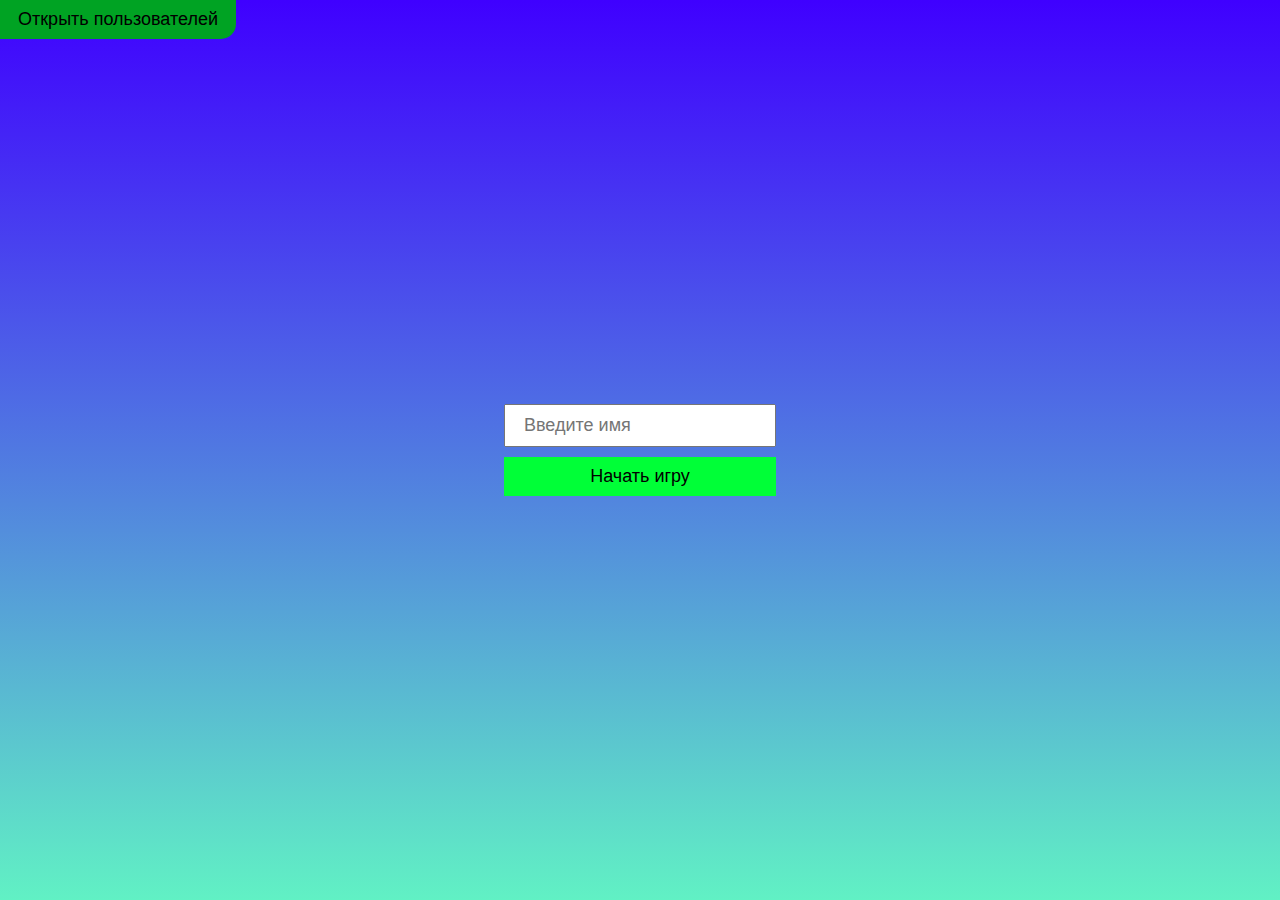
<file: index.html>
<!DOCTYPE html>
<html>
	<head>
		<meta charset="utf-8">
		<title>Меню</title>
        <link rel="stylesheet" href="main.css">
	</head>
	<body>
      <div class="score">
		<button id="open-score" class="menu-button">
			Открыть пользователей
		</button>
		<div class="score-content">
		</div>
	  </div>
	  <div class="container">
		<div class="menu">
			<input type="text" class="name-input" placeholder="Введите имя"/>
			<button class="menu-button level-button modal-open">Начать игру</button>
		  </div>
	  </div>
	  <div class="modal-window">
		<div class="modal-content">
			
		</div>
	  </div>
	</body>
	<script src="modal.js"></script>
    <script src="script.js"></script>
</html>
</file>
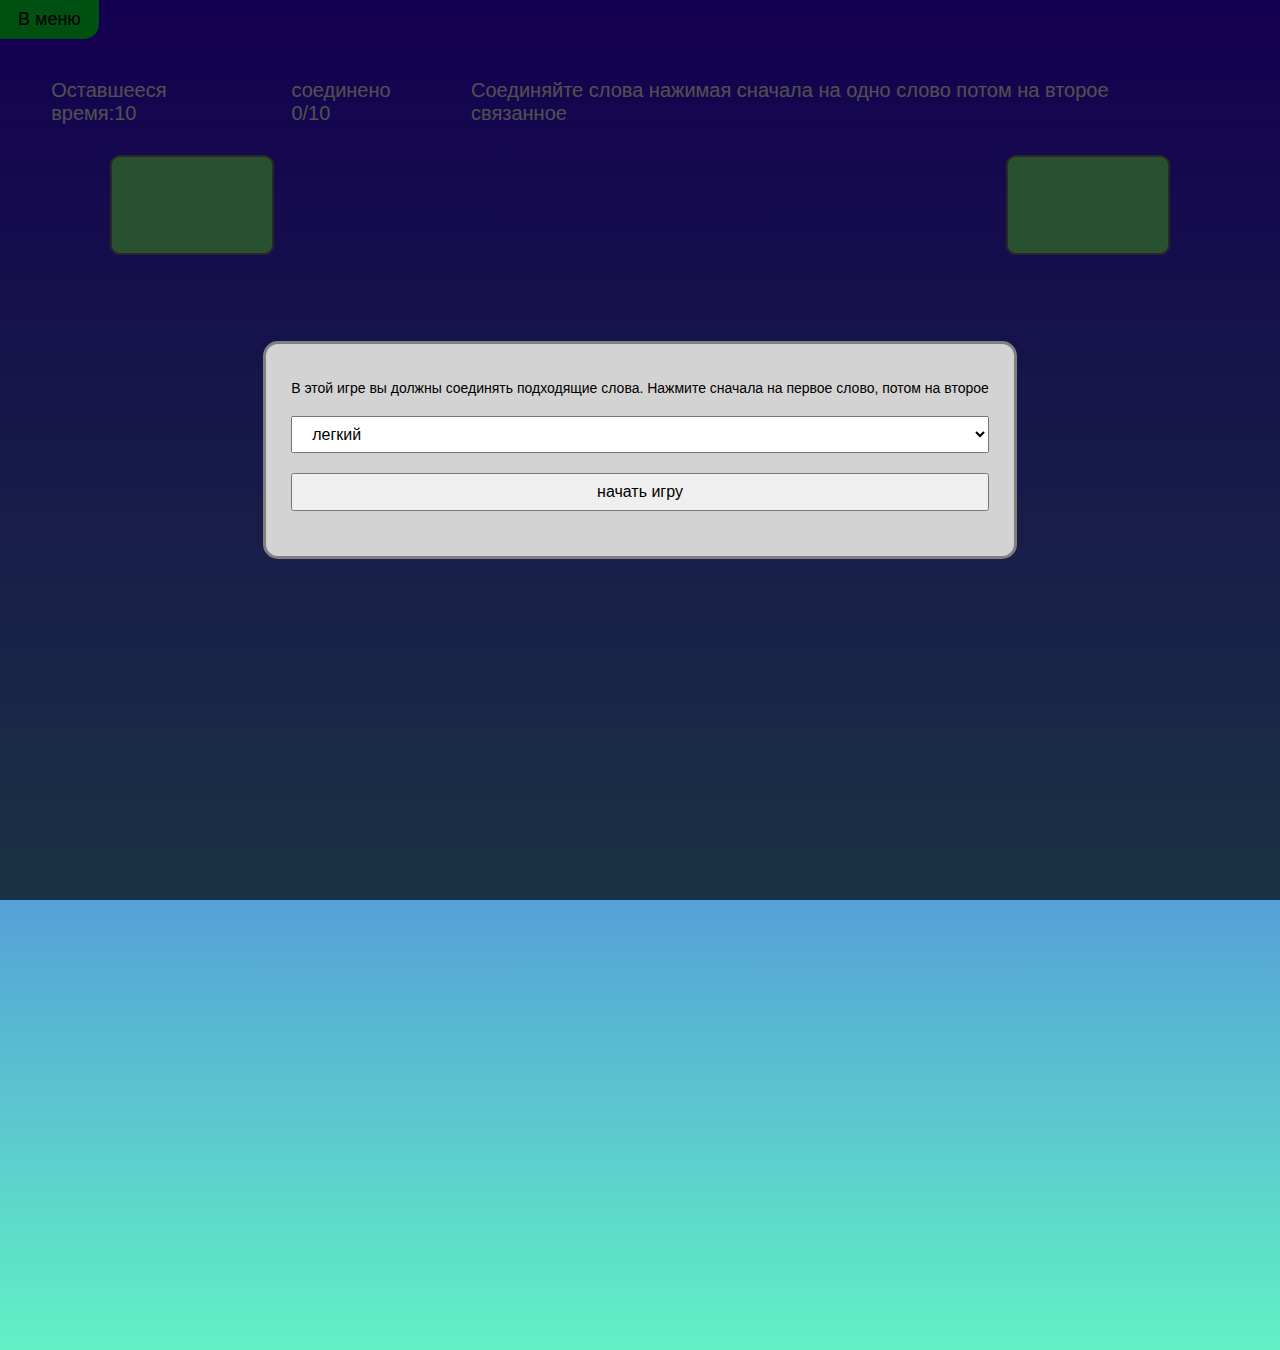
<file: level1/level1.html>
<!DOCTYPE html>
<html lang="en">
<head>
    <meta charset="UTF-8">
    <meta name="viewport" content="width=device-width, initial-scale=1.0">
    <title>Document</title>
    <link rel="stylesheet" href="../main.css">
    <link rel="stylesheet" href="level1.css">
</head>
<body>
    <button id="to-menu" class="menu-button">
        В меню
    </button>
    <div class="content">
        <div class="ui">
            <div class="ui-element timer" >Оставшееся время:10</div>
            <div class="ui-element count">соединено 0/10</div>
            <div class="ui-element">Соединяйте слова нажимая сначала на одно слово потом на второе связанное</div>
        </div>
        <div class="game-content">
            <div class="left-words words-block">
            </div>
            <div class="right-words words-block">
            </div>
        </div>
    </div>
    <div class="modal-window" style="display: none;">
		<div class="modal-content">
			
           
		</div>
	  </div>
</body>
<script src="../user.js"></script>
<script src="../modal.js"></script>
<script src="level1.js"></script>
</html>
</file>
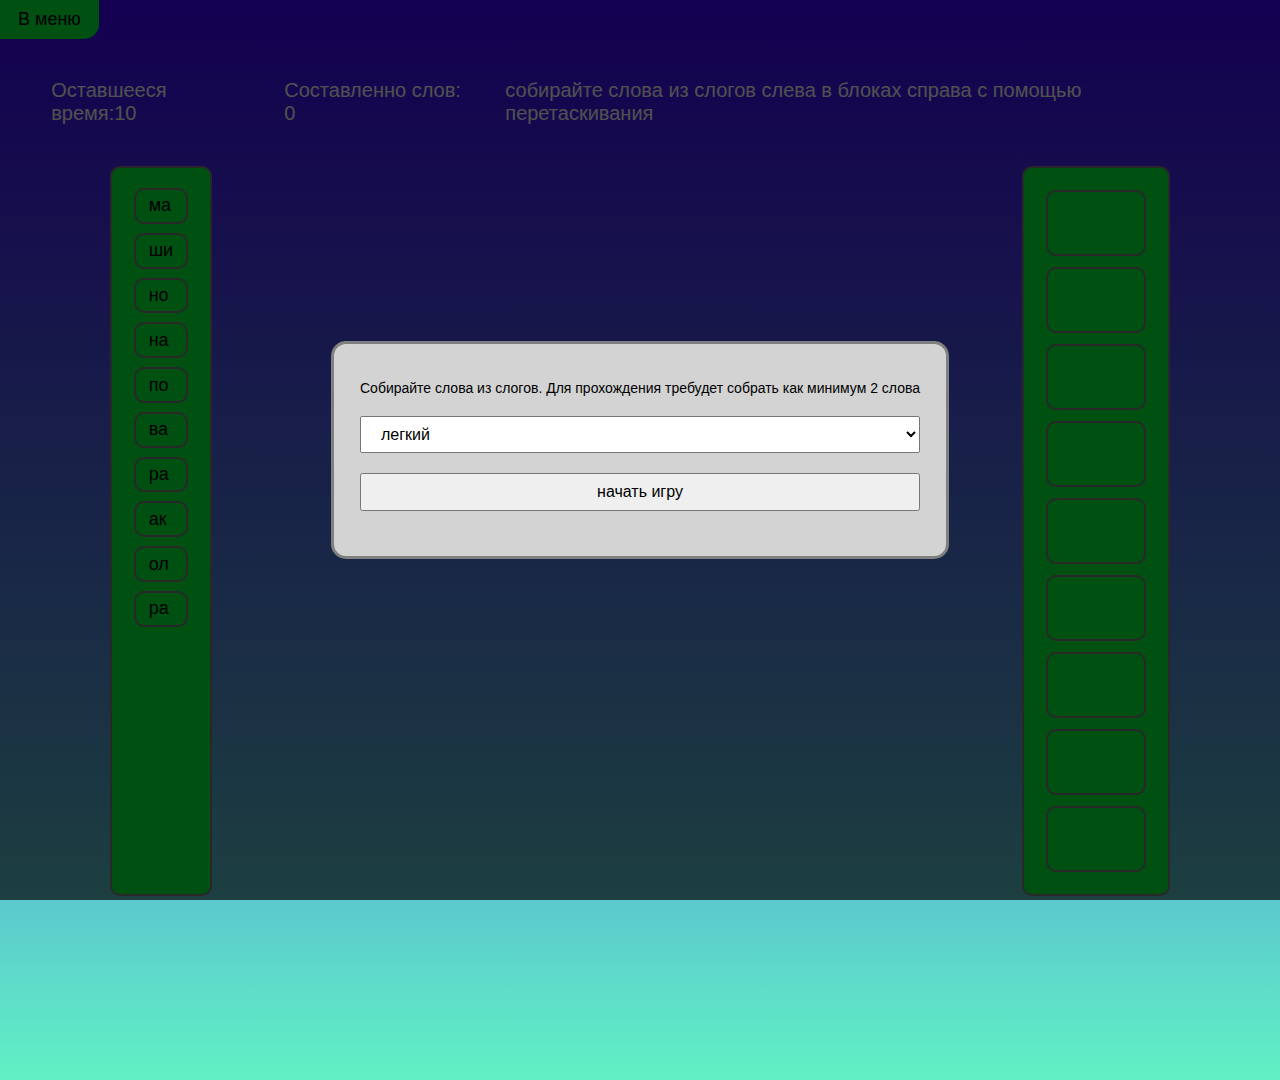
<file: level2/level2.html>
<!DOCTYPE html>
<html lang="en">
<head>
    <meta charset="UTF-8">
    <meta name="viewport" content="width=device-width, initial-scale=1.0">
    <title>Document</title>
    <link rel="stylesheet" href="../main.css">
    <link rel="stylesheet" href="level2.css">
</head>
<body>
    <button id="to-menu" class="menu-button">
        В меню
    </button>
    <div class="content">
        <div class="ui">
            <div class="ui-element timer" >Оставшееся время:10</div>
            <div class="ui-element count">Составленно слов: 0</div>
            <div class="ui-element">собирайте слова из слогов слева в блоках справа с помощью перетаскивания</div>
        </div>
        <div class="game-content">
            <div class="word-spawn game-block"></div>
            <div class="word-place-container game-block">
            </div>
        </div>
    </div>
    <div class="modal-window" style="display: none;">
		<div class="modal-content">
			
           
		</div>
	  </div>
</body>
<script src="../user.js"></script>
<script src="../modal.js"></script>
<script src="level2.js"></script>
</html>
</file>
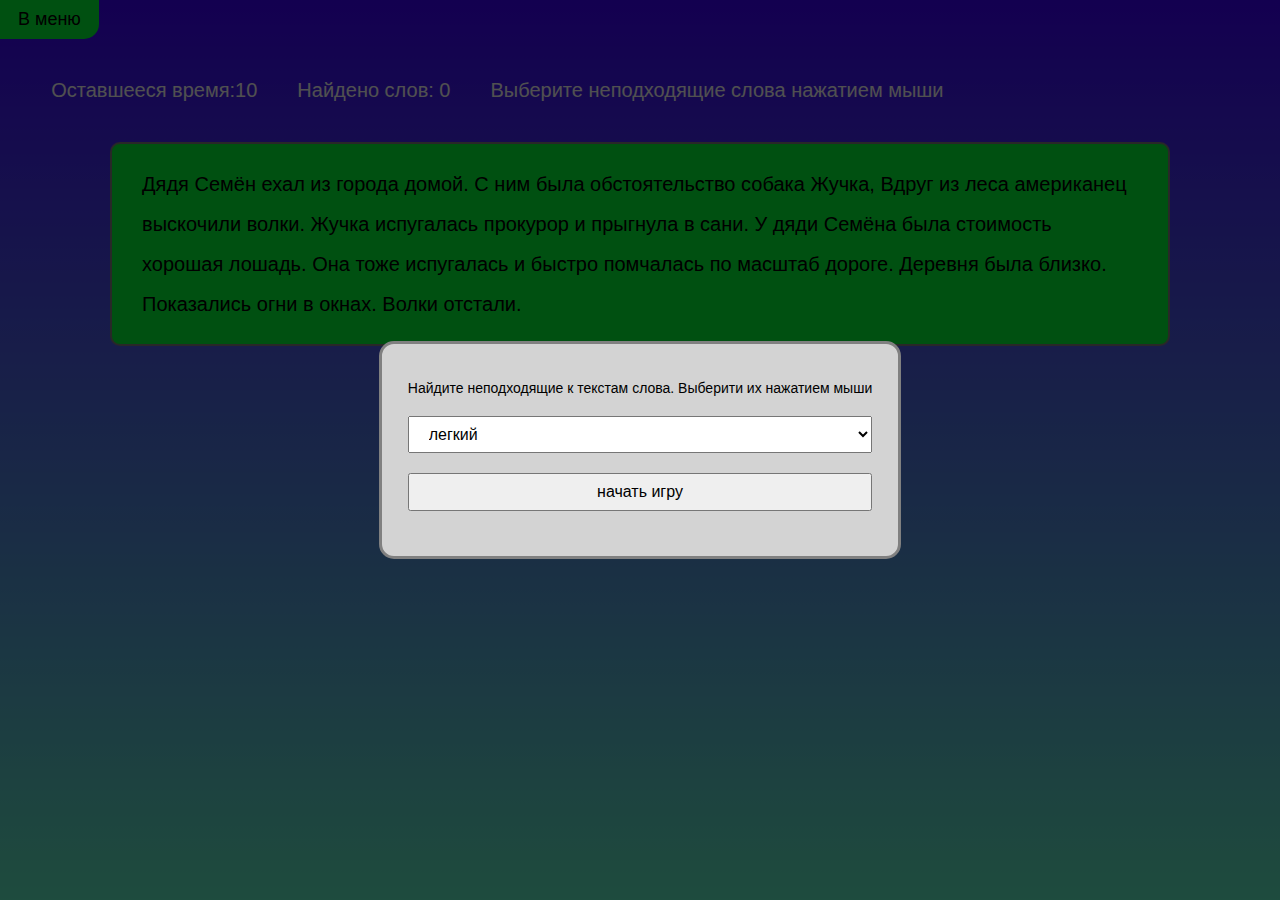
<file: level3/level3.html>
<!DOCTYPE html>
<html lang="en">
<head>
    <meta charset="UTF-8">
    <meta name="viewport" content="width=device-width, initial-scale=1.0">
    <title>Document</title>
    <link rel="stylesheet" href="../main.css">
    <link rel="stylesheet" href="level3.css">
</head>
<body>
    <button id="to-menu" class="menu-button">
        В меню
    </button>
    <div class="content">
        <div class="ui">
            <div class="ui-element timer" >Оставшееся время:10</div>
            <div class="ui-element count">Найдено слов: 0</div>
            <div class="ui-element">Выберите неподходящие слова нажатием мыши</div>
        </div>
        <div class="game-content">
            <div class="text">

            </div>
            </div>
        </div>
    </div>
    <div class="modal-window" style="display: none;">
		<div class="modal-content">
			
           
		</div>
	  </div>
</body>
<script src="../user.js"></script>
<script src="../modal.js"></script>
<script src="level3.js"></script>
</html>
</file>
<file: main.css>
*{
    margin: 0;
    padding: 0;
    box-sizing: border-box;
    --block-color:#00ff37;
    font-family: Verdana, Geneva, Tahoma, sans-serif;
}
html,body{
   height: 100%;
}
body{
    background: rgb(97,241,196);
    background: linear-gradient(0deg, rgba(97,241,196,1) 0%, rgba(63,0,255,1) 100%);

}
.score{
    position: absolute;
    left: 0;
    top:0;
}
.menu{
    display: flex;
    flex-direction: column;
}
.menu-button{
    font-size: 18px;
    padding: 0.5em 1em;
    border: transparent;
    
    background-color: var(--block-color);
}
.level-button{
    margin: 5px 0;
}
.menu-button:hover{
    background-color: #00a323;
}
.container{
    display: flex;
    align-items: center;
    justify-content: center;
    height: 100%;
}
.name-input{
    font-size: 18px;
    padding: 0.5em 1em;
    margin: 5px 0;
}
#open-score{
    font-size: 18px;
    padding: 0.5em 1em;
    border: transparent;
    border-radius: 0 0 15px 0/0 0 15px 0;
}
.score-content{
    left: -300px;
    position: relative;
    font-size: 14px;
    padding: 0.5em 1em;
    margin: 5px 0;
    border-radius: 5px;
    background-color: var(--block-color);
}
@keyframes score-open{
    from{
        left: -300px;
    }
    to{
        left: 0px;
    }
}
@keyframes score-open-revers{
    from{
        left: -300px;
    }
    to{
        left: 0px;
    }
}
.score-animation{
    animation: score-open linear 1s;
    animation-fill-mode: forwards;
}
.score-animation-reverse{
    animation: score-open-revers reverse 1s;
    animation-fill-mode: backwards;
}

.modal-window{
    position: fixed;
    width: 100%;
    height: 100%;
    top: 0;
    left: 0;
    bottom: 0;
    right: 0;
    display: none;
    background-color: #000000af;
    justify-content: center;
    align-items: center;
    animation: modalOpen 0.5s linear;
}
@keyframes modalOpen{
    from{
        opacity: 0;
    }
    to{
        opacity: 1;
    }
}
.modal-content{
    background-color: lightgray;
    border: 3px gray solid;
    border-radius: 15px;
    padding: 2% 2%;
}

.modal-text{
    margin: 10px 0;
    font-size: 14px;
}
.ui-modal{
    margin: 10px 0;
    display: flex;
    flex-direction: column;
}
.ui-modal-element{
    margin: 10px 0;
    padding: 0.5em 1em;
    font-size: 16px;
}
.ui-element{
    font-size: 20px;
    color: white;
    margin: 10px 2em 10px 0;
}

#to-menu{
    font-size: 18px;
    padding: 0.5em 1em;
    border: transparent;
    border-radius: 0 0 15px 0/0 0 15px 0;
}
.content{
    display: flex;
    flex-direction: column;
    margin: 30px 4%;
}
.ui{
    display: flex;
}
.game-content{
    display: flex;
    justify-content: space-between;
    margin: 20px 5%;
}
</file>
<file: level1/level1.css>
.left-words{
    display: flex;
    flex-direction: column;
}
.right-words{
    display: flex;
    flex-direction: column;
}
.word-block{
    font-size: 22px;
    margin: 0.5em 0;
    padding: 0.5em 1em;
    border: 2px gray solid;
    border-radius: 10px;
    background-color: var(--block-color);
}

.words-block{
    padding: 3em 5em;
    border: 2px gray solid;
    border-radius: 10px;
    background-color: #7fff9b;
}
.word-block-selected{
    transform: scale(1.1,1.1);
}
.word-block-right{
    position: relative;
    top:0px;
    animation: wordsFall 1s linear;
    animation-fill-mode: forwards;
    background-color: green;
    pointer-events:none;
}
@keyframes wordsFall{
    from{
        top: 0px;
        opacity: 1;
    }
    to{
        top:300px;
        opacity: 0;
    }
}
.word-block-wrong{
    background-color: red;
}
html{
    height: 150%;
}
</file>
<file: level2/level2.css>
.game-block{
    font-size: 22px;
    margin: 0.5em 0;
    padding: 0.5em 1em;
    border: 2px gray solid;
    border-radius: 10px;
    background-color: var(--block-color);
}
.word{
    font-size: 18px;
    margin: 0.5em 0;
    padding: 0.3em 0.7em;
    border: 2px gray solid;
    border-radius: 10px;
    background-color: var(--block-color);
}
.word-right{
    background-color: green !important;
}
.word-block{
    display: flex;
    min-width: 100px;
    min-height: 66px; 
    font-size: 22px;
    margin: 0.5em 0;
    padding: 0.2em 0.5em;
    border: 2px gray solid;
    border-radius: 10px;
    background-color: var(--block-color);
}
html{
    height: 120%;
}
</file>
<file: level3/level3.css>
.text{
    font-size: 20px;
    margin: 0.5em 0;
    padding: 1em 1.5em;
    border: 2px gray solid;
    border-radius: 10px;
    background-color: var(--block-color);
    line-height: 2em;
}
.correct-word{
    position: relative;
    top:0px;
    animation: wordsFall 1s linear;
    animation-fill-mode: forwards;
    background-color: green;
}
@keyframes wordsFall{
    from{
        top: 0px;
        opacity: 1;
    }
    to{
        top:300px;
        opacity: 0;
    }
}
.wrong-word{
    background-color: red;
}
</file>
